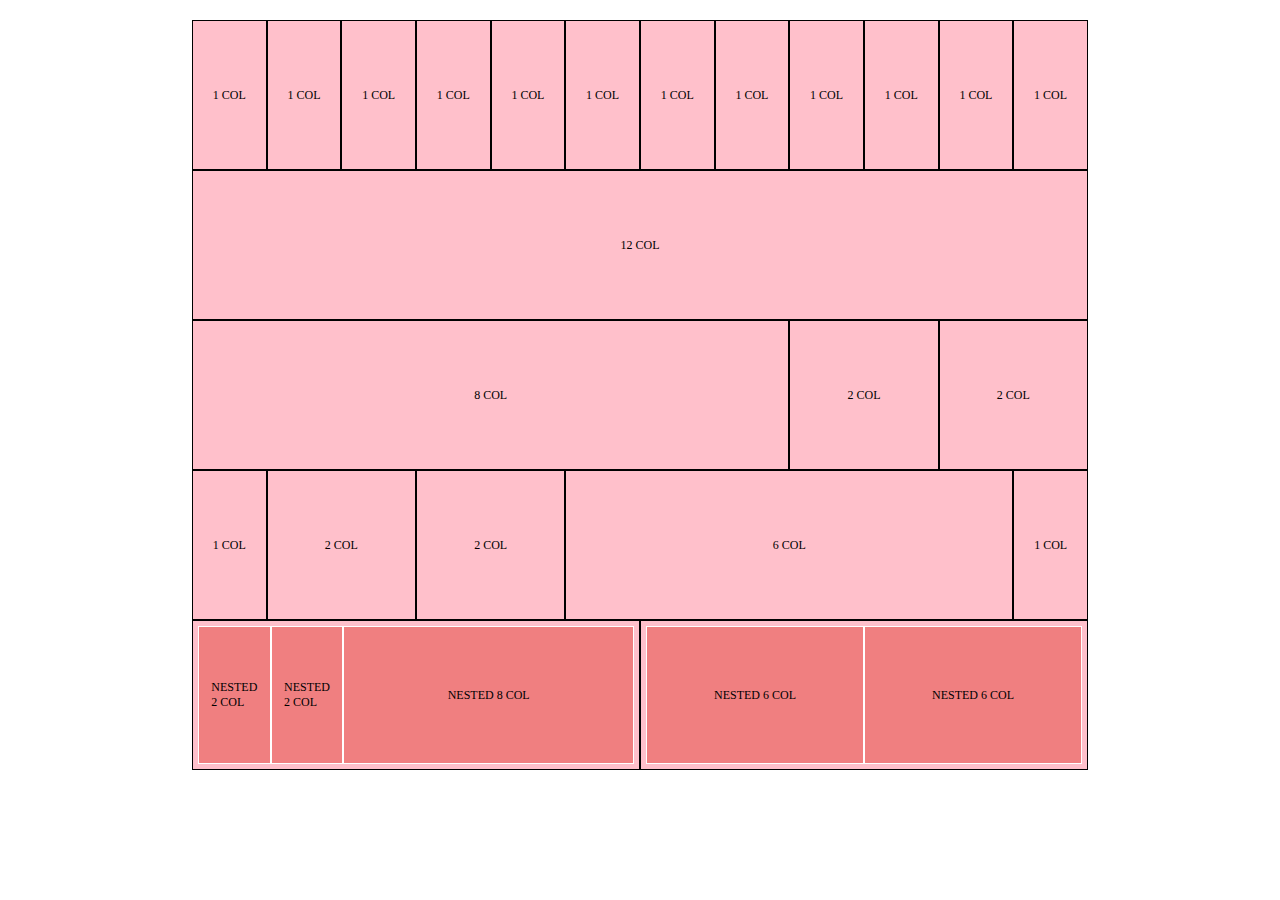
<file: index.html>
<!DOCTYPE html>
<html lang="en">
<head>
    <meta charset="UTF-8">
    <meta http-equiv="X-UA-Compatible" content="IE=edge">
    <meta name="viewport" content="width=device-width, initial-scale=1.0">
    <link rel="stylesheet" href="./Asset/framework.css">
    <link rel="stylesheet" href="./Asset/style.css">
    <title>Document</title>
</head>
<body>
    
    <div class="container utility">
    <div class="row">
        <div class="col-1 lightpink"><span>1 COL</span></div>
        <div class="col-1 lightpink"><span>1 COL</span></div>
        <div class="col-1 lightpink"><span>1 COL</span></div>
        <div class="col-1 lightpink"><span>1 COL</span></div>
        <div class="col-1 lightpink"><span>1 COL</span></div>
        <div class="col-1 lightpink"><span>1 COL</span></div>
        <div class="col-1 lightpink"><span>1 COL</span></div>
        <div class="col-1 lightpink"><span>1 COL</span></div>
        <div class="col-1 lightpink"><span>1 COL</span></div>
        <div class="col-1 lightpink"><span>1 COL</span></div>
        <div class="col-1 lightpink"><span>1 COL</span></div>
        <div class="col-1 lightpink"><span>1 COL</span></div>

        <div class="col-12 lightpink"><span>12 COL</span></div>

        <div class="col-8 lightpink"><span>8 COL</span></div>
        <div class="col-2 lightpink"><span>2 COL</span></div>
        <div class="col-2 lightpink"><span>2 COL</span></div>

        <div class="col-1 lightpink"><span>1 COL</span></div>
        <div class="col-2 lightpink"><span>2 COL</span></div>
        <div class="col-2 lightpink"><span>2 COL</span></div>
        <div class="col-6 lightpink"><span>6 COL</span></div>
        <div class="col-1 lightpink"><span>1 COL</span></div>

        <div class="col-6 lightpink padding">
            <div class="col-2 darkpink"><span>NESTED 2 COL</span></div>
            <div class="col-2 darkpink"><span>NESTED 2 COL</span></div>
            <div class="col-8 darkpink"><span>NESTED 8 COL</span></div>
        </div>
        <div class="col-6 lightpink padding">
            <div class="col-6 darkpink"><span>NESTED 6 COL</span></div>
            <div class="col-6 darkpink"><span>NESTED 6 COL</span></div>
        </div>
    </div>
    </div>
    
</body>
</html>
</file>
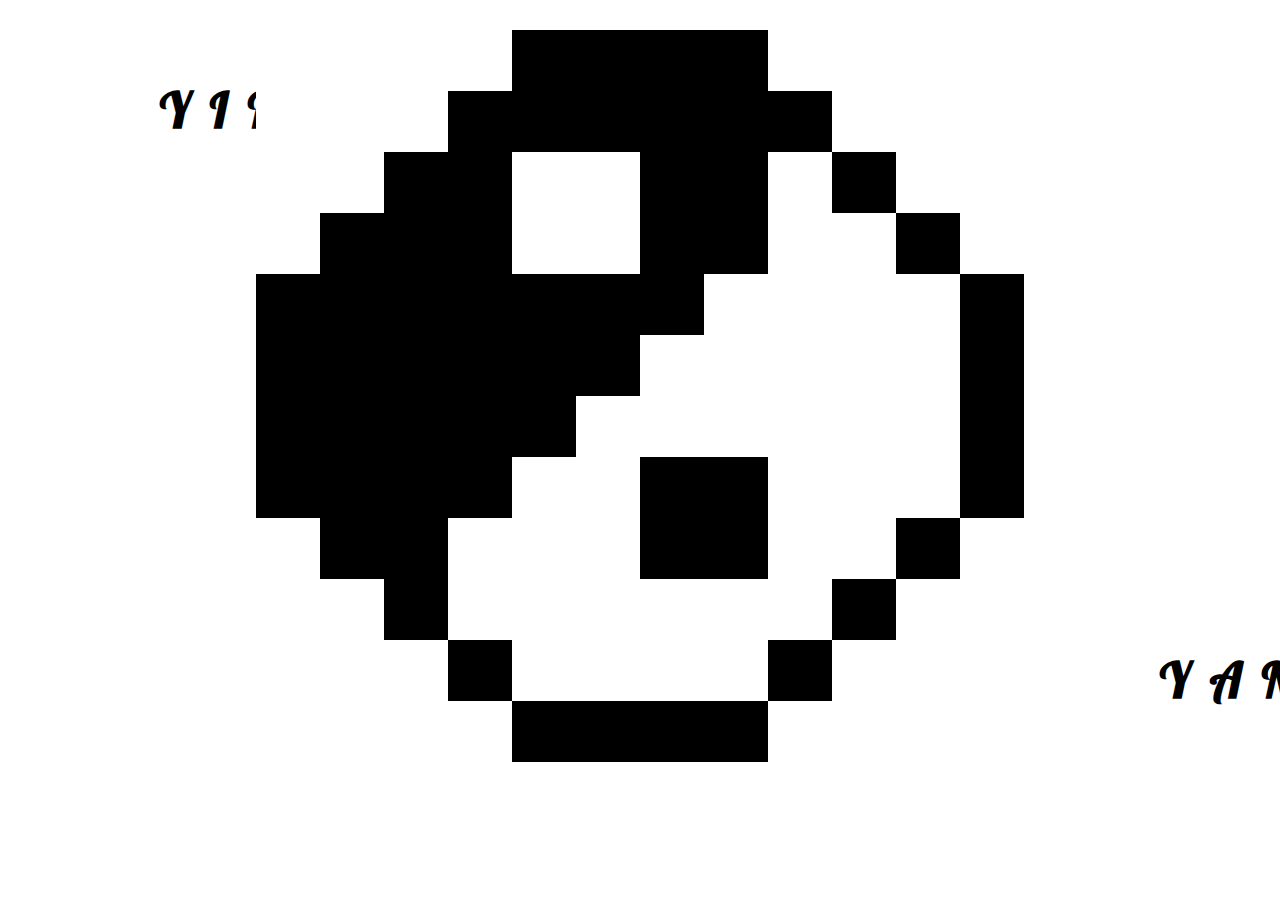
<file: Bonus/index.html>
<!DOCTYPE html>
<html lang="en">
<head>
    <meta charset="UTF-8">
    <meta http-equiv="X-UA-Compatible" content="IE=edge">
    <meta name="viewport" content="width=device-width, initial-scale=1.0">
    <link rel="stylesheet" href="framework.css">
    <link rel="stylesheet" href="style.css">
    <link rel="preconnect" href="https://fonts.gstatic.com">
    <link href="https://fonts.googleapis.com/css2?family=Lobster&display=swap" rel="stylesheet">
    <title>YIN & YANG</title>
</head>

<body>

    <!-- Section Word -->

    <section>

        <div  class="contyin">
            <h1>YIN</h1>
        </div>

        <div class="contyang">
            <h1>YANG</h1>
        </div >

        <!-- /Section Word -->

    </section>

        <!-- Section Pixel Art   -->

    <div class="container utility">
    <div class="row">

        <!-- Riga 1 -->
        
        <div class="col-1 white"></div> <!-- 1 -->
        <div class="col-1 white"></div> <!-- 2 -->
        <div class="col-1 white"></div> <!-- 3 -->
        <div class="col-1 white"></div> <!-- 4 -->
        <div class="col-1 black"></div> <!-- 5 -->
        <div class="col-1 black"></div> <!-- 6 -->
        <div class="col-1 black"></div> <!-- 7 -->
        <div class="col-1 black"></div> <!-- 8 -->
        <div class="col-1 white"></div> <!-- 9 -->
        <div class="col-1 white"></div> <!-- 10 -->
        <div class="col-1 white"></div> <!-- 11 -->
        <div class="col-1 white"></div> <!-- 12 -->

        <!-- Riga 2 -->
        
        <div class="col-1 white"></div> <!-- 1 -->
        <div class="col-1 white"></div> <!-- 2 -->
        <div class="col-1 white"></div> <!-- 3 -->
        <div class="col-1 black"></div> <!-- 4 -->
        <div class="col-1 black"></div> <!-- 5 -->
        <div class="col-1 black"></div> <!-- 6 -->
        <div class="col-1 black"></div> <!-- 7 -->
        <div class="col-1 black"></div> <!-- 8 -->
        <div class="col-1 black"></div> <!-- 9 -->
        <div class="col-1 white"></div> <!-- 10 -->
        <div class="col-1 white"></div> <!-- 11 -->
        <div class="col-1 white"></div> <!-- 12 -->

        <!-- Riga 3 -->
        
        <div class="col-1 white"></div> <!-- 1 -->
        <div class="col-1 white"></div> <!-- 2 -->
        <div class="col-1 black"></div> <!-- 3 -->
        <div class="col-1 black"></div> <!-- 4 -->
        <div class="col-1 white"></div> <!-- 5 -->
        <div class="col-1 white"></div> <!-- 6 -->
        <div class="col-1 black"></div> <!-- 7 -->
        <div class="col-1 black"></div> <!-- 8 -->
        <div class="col-1 white"></div> <!-- 9 -->
        <div class="col-1 black"></div> <!-- 10 -->
        <div class="col-1 white"></div> <!-- 11 -->
        <div class="col-1 white"></div> <!-- 12 -->

        <!-- Riga 4 -->
        
        <div class="col-1 white"></div> <!-- 1 -->
        <div class="col-1 black"></div> <!-- 2 -->
        <div class="col-1 black"></div> <!-- 3 -->
        <div class="col-1 black"></div> <!-- 4 -->
        <div class="col-1 white"></div> <!-- 5 -->
        <div class="col-1 white"></div> <!-- 6 -->
        <div class="col-1 black"></div> <!-- 7 -->
        <div class="col-1 black"></div> <!-- 8 -->
        <div class="col-1 white"></div> <!-- 9 -->
        <div class="col-1 white"></div> <!-- 10 -->
        <div class="col-1 black"></div> <!-- 11 -->
        <div class="col-1 white"></div> <!-- 12 -->

        <!-- Riga 5 -->
        
        <div class="col-1 black"></div> <!-- 1 -->
        <div class="col-1 black"></div> <!-- 2 -->
        <div class="col-1 black"></div> <!-- 3 -->
        <div class="col-1 black"></div> <!-- 4 -->
        <div class="col-1 black"></div> <!-- 5 -->
        <div class="col-1 black"></div> <!-- 6 -->
        <div class="col-1 black"></div> <!-- 7 -->
        <div class="col-1 white"></div> <!-- 8 -->
        <div class="col-1 white"></div> <!-- 9 -->
        <div class="col-1 white"></div> <!-- 10 -->
        <div class="col-1 white"></div> <!-- 11 -->
        <div class="col-1 black"></div> <!-- 12 -->

        <!-- Riga 6 -->
        
        <div class="col-1 black"></div> <!-- 1 -->
        <div class="col-1 black"></div> <!-- 2 -->
        <div class="col-1 black"></div> <!-- 3 -->
        <div class="col-1 black"></div> <!-- 4 -->
        <div class="col-1 black"></div> <!-- 5 -->
        <div class="col-1 black"></div> <!-- 6 -->
        <div class="col-1 white"></div> <!-- 7 -->
        <div class="col-1 white"></div> <!-- 8 -->
        <div class="col-1 white"></div> <!-- 9 -->
        <div class="col-1 white"></div> <!-- 10 -->
        <div class="col-1 white"></div> <!-- 11 -->
        <div class="col-1 black"></div> <!-- 12 -->

        <!-- Riga 7 -->
        
        <div class="col-1 black"></div> <!-- 1 -->
        <div class="col-1 black"></div> <!-- 2 -->
        <div class="col-1 black"></div> <!-- 3 -->
        <div class="col-1 black"></div> <!-- 4 -->
        <div class="col-1 black"></div> <!-- 5 -->
        <div class="col-1 white"></div> <!-- 6 -->
        <div class="col-1 white"></div> <!-- 7 -->
        <div class="col-1 white"></div> <!-- 8 -->
        <div class="col-1 white"></div> <!-- 9 -->
        <div class="col-1 white"></div> <!-- 10 -->
        <div class="col-1 white"></div> <!-- 11 -->
        <div class="col-1 black"></div> <!-- 12 -->

        <!-- Riga 8 -->
        
        <div class="col-1 black"></div> <!-- 1 -->
        <div class="col-1 black"></div> <!-- 2 -->
        <div class="col-1 black"></div> <!-- 3 -->
        <div class="col-1 black"></div> <!-- 4 -->
        <div class="col-1 white"></div> <!-- 5 -->
        <div class="col-1 white"></div> <!-- 6 -->
        <div class="col-1 black"></div> <!-- 7 -->
        <div class="col-1 black"></div> <!-- 8 -->
        <div class="col-1 white"></div> <!-- 9 -->
        <div class="col-1 white"></div> <!-- 10 -->
        <div class="col-1 white"></div> <!-- 11 -->
        <div class="col-1 black"></div> <!-- 12 -->

        <!-- Riga 9 -->
        
        <div class="col-1 white"></div> <!-- 1 -->
        <div class="col-1 black"></div> <!-- 2 -->
        <div class="col-1 black"></div> <!-- 3 -->
        <div class="col-1 white"></div> <!-- 4 -->
        <div class="col-1 white"></div> <!-- 5 -->
        <div class="col-1 white"></div> <!-- 6 -->
        <div class="col-1 black"></div> <!-- 7 -->
        <div class="col-1 black"></div> <!-- 8 -->
        <div class="col-1 white"></div> <!-- 9 -->
        <div class="col-1 white"></div> <!-- 10 -->
        <div class="col-1 black"></div> <!-- 11 -->
        <div class="col-1 white"></div> <!-- 12 -->

        <!-- Riga 10 -->
        
        <div class="col-1 white"></div> <!-- 1 -->
        <div class="col-1 white"></div> <!-- 2 -->
        <div class="col-1 black"></div> <!-- 3 -->
        <div class="col-1 white"></div> <!-- 4 -->
        <div class="col-1 white"></div> <!-- 5 -->
        <div class="col-1 white"></div> <!-- 6 -->
        <div class="col-1 white"></div> <!-- 7 -->
        <div class="col-1 white"></div> <!-- 8 -->
        <div class="col-1 white"></div> <!-- 9 -->
        <div class="col-1 black"></div> <!-- 10 -->
        <div class="col-1 white"></div> <!-- 11 -->
        <div class="col-1 white"></div> <!-- 12 -->

        <!-- Riga 11 -->
        
        <div class="col-1 white"></div> <!-- 1 -->
        <div class="col-1 white"></div> <!-- 2 -->
        <div class="col-1 white"></div> <!-- 3 -->
        <div class="col-1 black"></div> <!-- 4 -->
        <div class="col-1 white"></div> <!-- 5 -->
        <div class="col-1 white"></div> <!-- 6 -->
        <div class="col-1 white"></div> <!-- 7 -->
        <div class="col-1 white"></div> <!-- 8 -->
        <div class="col-1 black"></div> <!-- 9 -->
        <div class="col-1 white"></div> <!-- 10 -->
        <div class="col-1 white"></div> <!-- 11 -->
        <div class="col-1 white"></div> <!-- 12 -->

        <!-- Riga 12 -->
        
        <div class="col-1 white"></div> <!-- 1 -->
        <div class="col-1 white"></div> <!-- 2 -->
        <div class="col-1 white"></div> <!-- 3 -->
        <div class="col-1 white"></div> <!-- 4 -->
        <div class="col-1 black"></div> <!-- 5 -->
        <div class="col-1 black"></div> <!-- 6 -->
        <div class="col-1 black"></div> <!-- 7 -->
        <div class="col-1 black"></div> <!-- 8 -->
        <div class="col-1 white"></div> <!-- 9 -->
        <div class="col-1 white"></div> <!-- 10 -->
        <div class="col-1 white"></div> <!-- 11 -->
        <div class="col-1 white"></div> <!-- 12 -->
        
        <!-- /Section Pixel Art -->

    </div>
    </div>
   
</body>
</html>
</file>
<file: Asset/framework.css>
*{
    box-sizing: border-box;
    margin: 0;
    padding: 0;
    font-size: 12px;
}

.container{
    max-width: 1170px;
    margin: 0 auto;
}

.row::after{
    display: table;
    content: "";
    clear: both;
}

[class*="col-"]{
    float: left;
}

.row{
    width: 100%;
}

.col-1{
    width: calc((100% / 12) * 1);
}
.col-2{
    width: calc((100% / 12) * 2);
}
.col-3{
    width: calc((100% / 12) * 3);
}
.col-4{
    width: calc((100% / 12) * 4);
}
.col-5{
    width: calc((100% / 12) * 5);
}
.col-6{
    width: calc((100% / 12) * 6);
}
.col-7{
    width: calc((100% / 12) * 7);
}
.col-8{
    width: calc((100% / 12) * 8);
}
.col-9{
    width: calc((100% / 12) * 9);
}
.col-10{
    width: calc((100% / 12) * 10);
}
.col-11{
    width: calc((100% / 12) * 11);
}
.col-12{
    width: calc((100% / 12) * 12);
}

.col-offset-1{
    margin-left: calc((100% / 12) * 1);
}
.col-offset-2{
    margin-left: calc((100% / 12) * 2);
}
.col-offset-3{
    margin-left: calc((100% / 12) * 3);
}
.col-offset-4{
    margin-left: calc((100% / 12) * 4);
}
.col-offset-5{
    margin-left: calc((100% / 12) * 5);
}
.col-offset-6{
    margin-left: calc((100% / 12) * 6);
}
.col-offset-7{
    margin-left: calc((100% / 12) * 7);
}
.col-offset-8{
    margin-left: calc((100% / 12) * 8);
}
.col-offset-9{
    margin-left: calc((100% / 12) * 9);
}
.col-offset-10{
    margin-left: calc((100% / 12) * 10);
}
.col-offset-11{
    margin-left: calc((100% / 12) * 11);
}
</file>
<file: Asset/style.css>
.utility{
    width: 70%;
    margin: auto;
}

.container{
    margin-top: 20px;
}

[class*="col-"]{
    position: relative;
}

.lightpink{
    background-color: #FFC0CB;
    border: 1px solid black;
    height: 150px;
}

.darkpink{
    background-color: #F07F80;
    border: 1px solid white;
    height: 100%;
}

.padding{
    padding: 5px;
}

span{
    position: absolute;
    top: 50%;
    left: 50%;
    transform: translate(-50%, -50%);
}
</file>
<file: Bonus/framework.css>
*{
    box-sizing: border-box;
    margin: 0;
    padding: 0;
    font-size: 12px;
}

.container{
    max-width: 1170px;
    margin: 0 auto;
}

.row::after{
    display: table;
    content: "";
    clear: both;
}

[class*="col-"]{
    float: left;
}

.row{
    width: 100%;
}

.col-1{
    width: calc((100% / 12) * 1);
}
.col-2{
    width: calc((100% / 12) * 2);
}
.col-3{
    width: calc((100% / 12) * 3);
}
.col-4{
    width: calc((100% / 12) * 4);
}
.col-5{
    width: calc((100% / 12) * 5);
}
.col-6{
    width: calc((100% / 12) * 6);
}
.col-7{
    width: calc((100% / 12) * 7);
}
.col-8{
    width: calc((100% / 12) * 8);
}
.col-9{
    width: calc((100% / 12) * 9);
}
.col-10{
    width: calc((100% / 12) * 10);
}
.col-11{
    width: calc((100% / 12) * 11);
}
.col-12{
    width: calc((100% / 12) * 12);
}

.col-offset-1{
    margin-left: calc((100% / 12) * 1);
}
.col-offset-2{
    margin-left: calc((100% / 12) * 2);
}
.col-offset-3{
    margin-left: calc((100% / 12) * 3);
}
.col-offset-4{
    margin-left: calc((100% / 12) * 4);
}
.col-offset-5{
    margin-left: calc((100% / 12) * 5);
}
.col-offset-6{
    margin-left: calc((100% / 12) * 6);
}
.col-offset-7{
    margin-left: calc((100% / 12) * 7);
}
.col-offset-8{
    margin-left: calc((100% / 12) * 8);
}
.col-offset-9{
    margin-left: calc((100% / 12) * 9);
}
.col-offset-10{
    margin-left: calc((100% / 12) * 10);
}
.col-offset-11{
    margin-left: calc((100% / 12) * 11);
}
</file>
<file: Bonus/style.css>
.utility{
    width: 60%;
    margin: auto;
}

.container{

margin-top: 30px;    
    
}

[class*="col-"]{
    position: relative;
}

.white{
    background-color: white;
    height: 61px;
}

.black{
    background-color: black;
    height: 61px;
}

.contyin{
    height: 100px;
    width: 300px;
    margin-top: 50px;
    margin-left: 160px;
    position: absolute;
}

.contyang{
    height: 100px;
    width: 250px;
    margin-top: 620px;
    margin-left: 1160px;
    position: absolute;
}

h1{
    font-family: 'Lobster', cursive;
    font-size: 4rem;
    letter-spacing: 20px;
}
</file>
